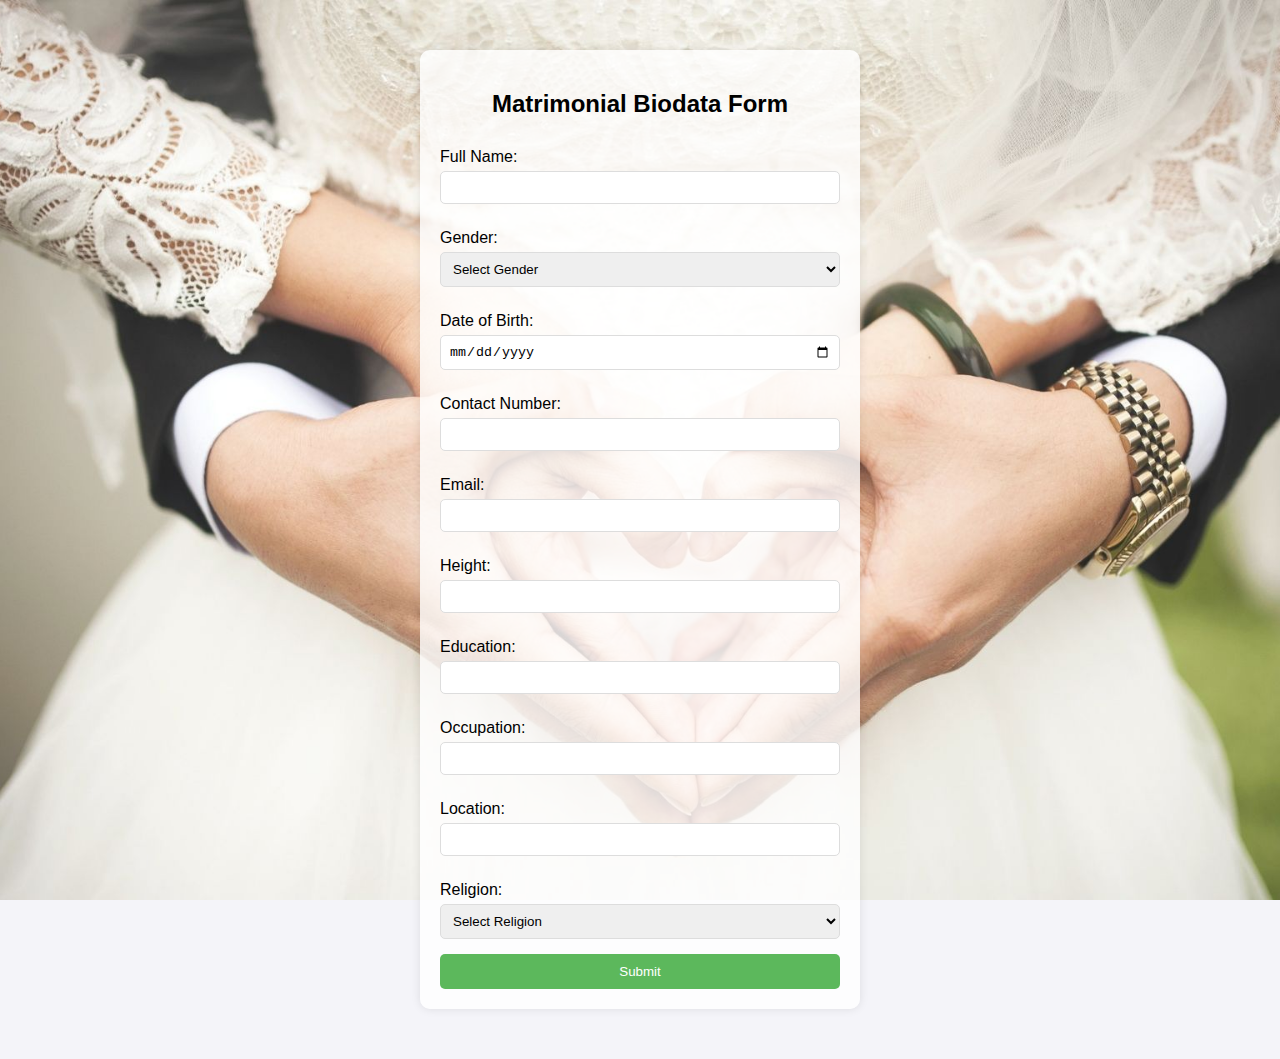
<file: Bio Data/index.html>
<!DOCTYPE html>
<html lang="en">
<head>
    <meta charset="UTF-8">
    <meta name="viewport" content="width=device-width, initial-scale=1.0">
    <title>Matrimonial Biodata Form</title>
    <link rel="stylesheet" href="style.css">
</head>
<body>
    <div class="form-container">
        <h2>Matrimonial Biodata Form</h2>
        <form id="biodataForm">
            <label for="name">Full Name:</label>
            <input type="text" id="name" name="name" required>
            
            <label for="gender">Gender:</label>
            <select id="gender" name="gender" required>
                <option value="">Select Gender</option>
                <option value="Male">Male</option>
                <option value="Female">Female</option>
            </select>

            <label for="dob">Date of Birth:</label>
            <input type="date" id="dob" name="dob" required>

            <label for="contact">Contact Number:</label>
            <input type="text" id="contact" name="contact" required>

            <label for="email">Email:</label>
            <input type="email" id="email" name="email" required>

            <label for="height">Height:</label>
            <input type="text" id="height" name="height" required>

            <label for="education">Education:</label>
            <input type="text" id="education" name="education" required>

            <label for="occupation">Occupation:</label>
            <input type="text" id="occupation" name="occupation" required>

            <label for="location">Location:</label>
            <input type="text" id="location" name="location" required>

            <label for="religion">Religion:</label>
            <select id="religion" name="religion" required>
                <option value="">Select Religion</option>
                <option value="Islam">Islam</option>
                <option value="Hinduism">Hinduism</option>
                <option value="Christianity">Christianity</option>
                <option value="Other">Other</option>
            </select>

            <button type="submit">Submit</button>
        </form>
        <div id="error-message" style="color: red;"></div>
    </div>
    <script src="script.js"></script>
</body>
</html>
</file>
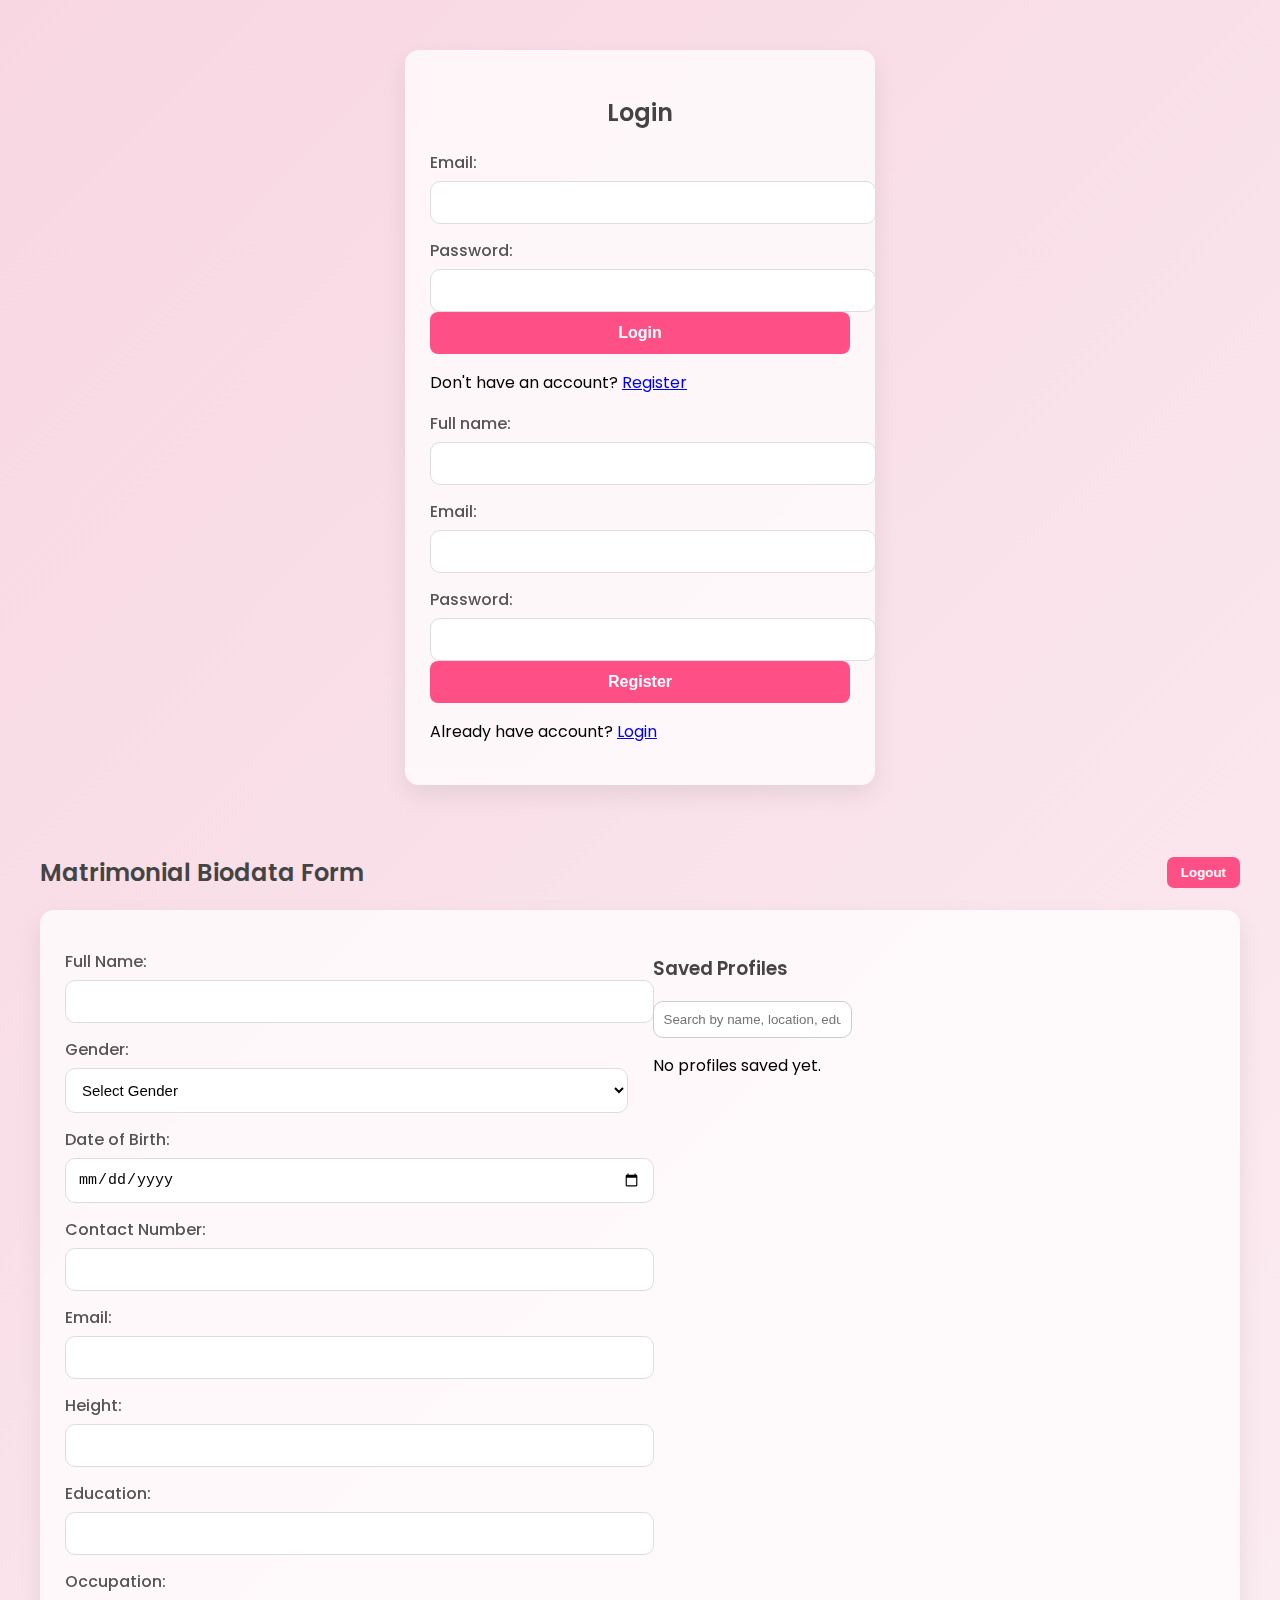
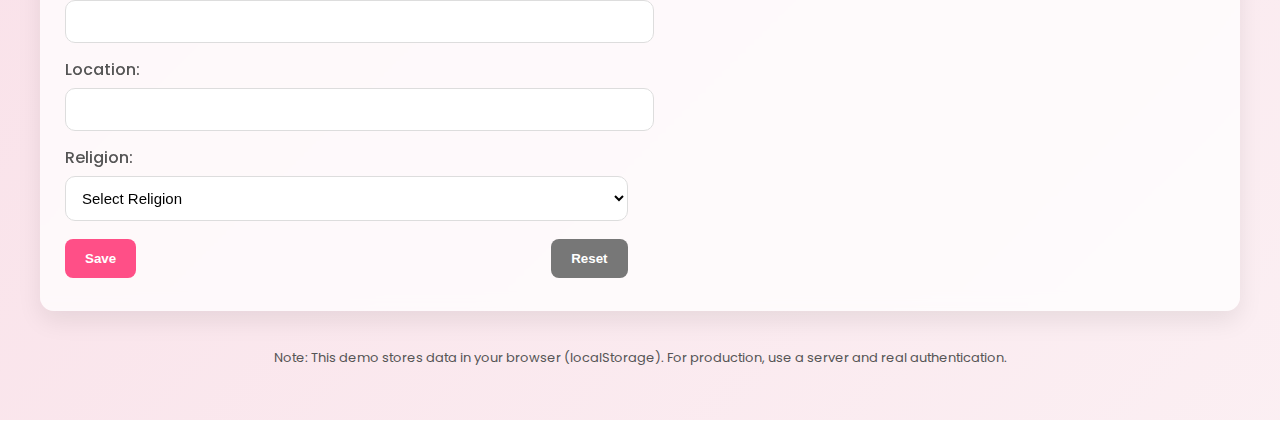
<file: Matrimoni/index.html>
<!DOCTYPE html>
<html lang="en">
<head>
    <meta charset="UTF-8" />
    <meta name="viewport" content="width=device-width, initial-scale=1.0"/>
    <title>Matrimonial Biodata - CRUD + Auth</title>
    <link rel="stylesheet" href="style.css" />
</head>
<body>
    <div class="app-wrapper">

        <!-- AUTH SECTION -->
        <div id="auth-section" class="card">
            <h2 id="auth-title">Login</h2>

            <div id="auth-forms">
                <form id="loginForm" class="auth-form">
                    <label for="loginEmail">Email:</label>
                    <input id="loginEmail" type="email" required />
                    <label for="loginPassword">Password:</label>
                    <input id="loginPassword" type="password" required />
                    <button type="submit">Login</button>
                    <p class="muted">Don't have an account? <a href="#" id="showRegister">Register</a></p>
                </form>

                <form id="registerForm" class="auth-form hidden">
                    <label for="regName">Full name:</label>
                    <input id="regName" type="text" required />
                    <label for="regEmail">Email:</label>
                    <input id="regEmail" type="email" required />
                    <label for="regPassword">Password:</label>
                    <input id="regPassword" type="password" required />
                    <button type="submit">Register</button>
                    <p class="muted">Already have account? <a href="#" id="showLogin">Login</a></p>
                </form>
            </div>

            <div id="auth-error" class="error"></div>
        </div>

        <!-- MAIN APP (hidden until logged in) -->
        <div id="main-app" class="hidden">
            <div class="topbar">
                <h2>Matrimonial Biodata Form</h2>
                <div>
                    <span id="user-greeting"></span>
                    <button id="logoutBtn" class="small-btn">Logout</button>
                </div>
            </div>

            <div class="card grid">
                <!-- Form -->
                <div>
                    <form id="biodataForm">
                        <input type="hidden" id="profileId" value="" />
                        <label for="name">Full Name:</label>
                        <input type="text" id="name" name="name" required>

                        <label for="gender">Gender:</label>
                        <select id="gender" name="gender" required>
                            <option value="">Select Gender</option>
                            <option value="Male">Male</option>
                            <option value="Female">Female</option>
                        </select>

                        <label for="dob">Date of Birth:</label>
                        <input type="date" id="dob" name="dob" required>

                        <label for="contact">Contact Number:</label>
                        <input type="text" id="contact" name="contact" required>

                        <label for="email">Email:</label>
                        <input type="email" id="email" name="email" required>

                        <label for="height">Height:</label>
                        <input type="text" id="height" name="height" required>

                        <label for="education">Education:</label>
                        <input type="text" id="education" name="education" required>

                        <label for="occupation">Occupation:</label>
                        <input type="text" id="occupation" name="occupation" required>

                        <label for="location">Location:</label>
                        <input type="text" id="location" name="location" required>

                        <label for="religion">Religion:</label>
                        <select id="religion" name="religion" required>
                            <option value="">Select Religion</option>
                            <option value="Islam">Islam</option>
                            <option value="Hinduism">Hinduism</option>
                            <option value="Christianity">Christianity</option>
                            <option value="Other">Other</option>
                        </select>

                        <div class="form-actions">
                            <button id="saveBtn" type="submit">Save</button>
                            <button id="resetBtn" type="button" class="secondary">Reset</button>
                        </div>
                    </form>

                    <div id="error-message" class="error"></div>
                </div>

                <!-- Profiles list -->
                <div>
                    <h3>Saved Profiles</h3>
                    <input id="searchInput" placeholder="Search by name, location, education..." />
                    <div id="profilesList" class="profiles-list"></div>
                </div>
            </div>
        </div>

        <footer class="muted small">Note: This demo stores data in your browser (localStorage). For production, use a server and real authentication.</footer>
    </div>

    <script src="script.js"></script>
</body>
</html>
</file>
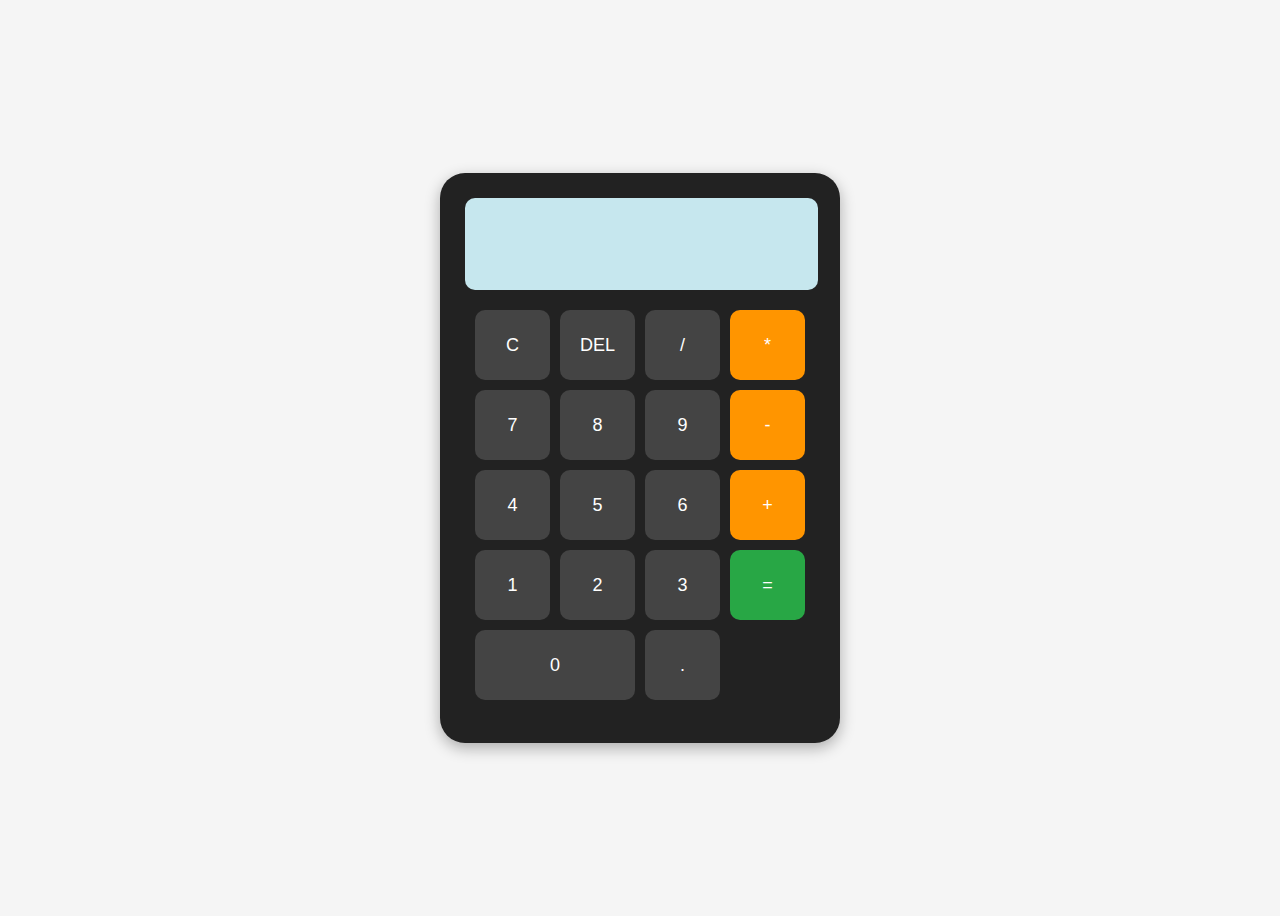
<file: CALCULATORS/calculator.html>
<!DOCTYPE html>
<html lang="en">
<head>
    <meta charset="UTF-8">
    <meta name="viewport" content="width=device-width, initial-scale=1.0">
    <title>Basic Calculator</title>
    <link rel="stylesheet" href="style.css">
</head>
<body>
    <div class="calculator">
        <input type="text" id="display" readonly>

        <div class="buttons">
            <button onclick="clearDisplay()">C</button>
            <button onclick="deleteLast()">DEL</button>
            <button onclick="appendValue('/')">/</button>
            <button onclick="appendValue('*')">*</button>

            <button onclick="appendValue('7')">7</button>
            <button onclick="appendValue('8')">8</button>
            <button onclick="appendValue('9')">9</button>
            <button onclick="appendValue('-')">-</button>

            <button onclick="appendValue('4')">4</button>
            <button onclick="appendValue('5')">5</button>
            <button onclick="appendValue('6')">6</button>
            <button onclick="appendValue('+')">+</button>

            <button onclick="appendValue('1')">1</button>
            <button onclick="appendValue('2')">2</button>
            <button onclick="appendValue('3')">3</button>
            <button onclick="calculateResult()">=</button>

            <button onclick="appendValue('0')" class="zero">0</button>
            <button onclick="appendValue('.')">.</button>
        </div>
    </div>

    <script src="script.js"></script>
</body>
</html>
</file>
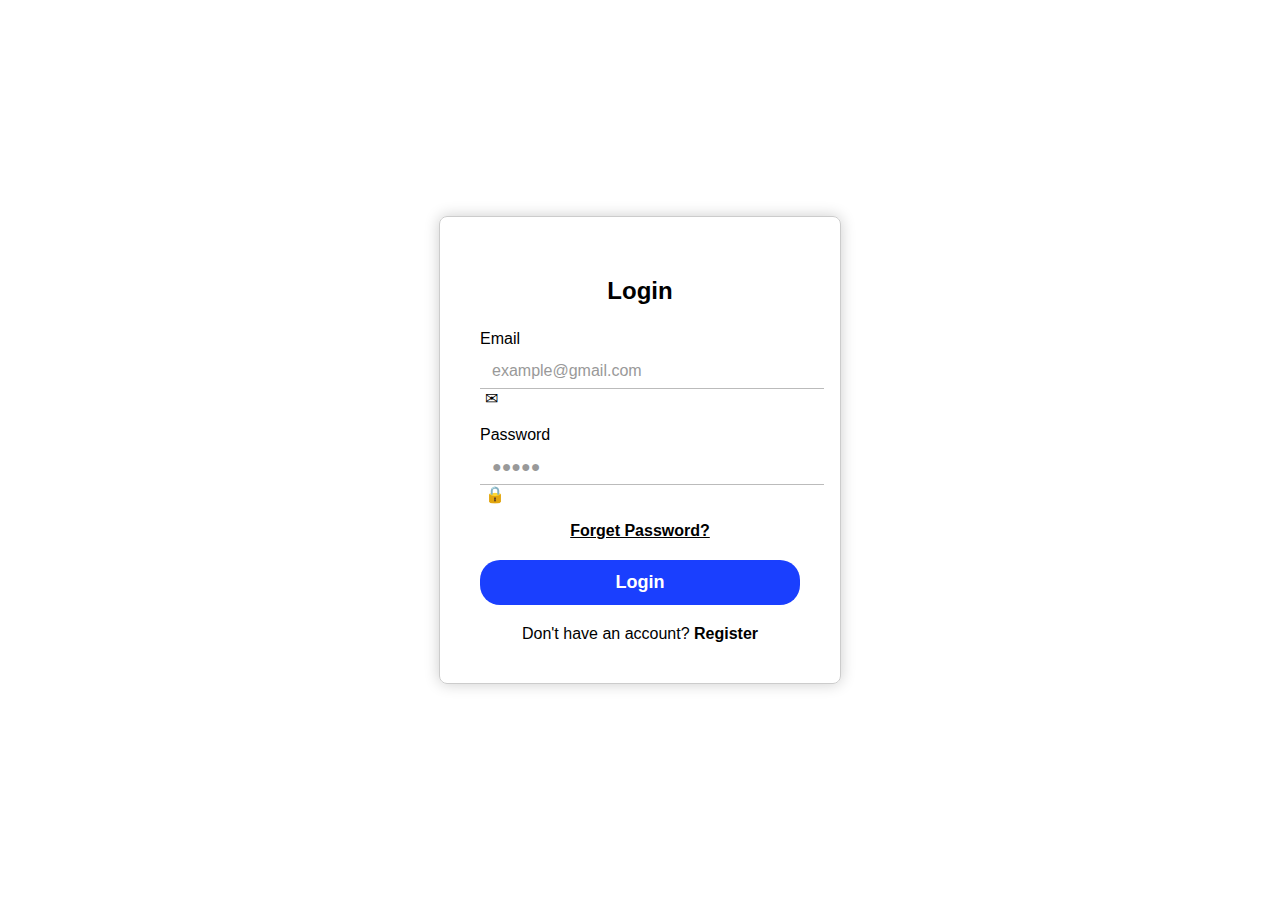
<file: News Cover/login.html>
<!DOCTYPE html>
<html lang="en">
<head>
<meta charset="UTF-8" />
<meta name="viewport" content="width=device-width, initial-scale=1" />
<title>Login</title>
<style>
  body, html {
    height: 100%;
    margin: 0;
    font-family: Arial, sans-serif;
    background: url('https://images.unsplash.com/photo-1506744038136-46273834b3fb?auto=format&fit=crop&w=1470&q=80') no-repeat center center fixed;
    background-size: cover;
    display: flex;
    justify-content: center;
    align-items: center;
  }
  .login-box {
    background: rgba(255, 255, 255, 0.3);
    border: 1px solid #ccc;
    border-radius: 8px;
    padding: 40px;
    width: 320px;
    box-shadow: 0 0 15px rgba(0,0,0,0.2);
    text-align: center;
  }
  .login-box h2 {
    margin-bottom: 25px;
    font-weight: bold;
  }
  .input-group {
    text-align: left;
    margin-bottom: 18px;
  }
  .input-group label {
    display: block;
    margin-bottom: 6px;
  }
  .input-group input[type="email"],
  .input-group input[type="password"] {
    width: 100%;
    padding: 8px 12px;
    border: none;
    border-bottom: 1px solid #bbb;
    background: transparent;
    outline: none;
    font-size: 16px;
  }
  .input-group input[type="email"]::placeholder,
  .input-group input[type="password"]::placeholder {
    color: #999;
  }
  .input-icons {
    display: inline-block;
    margin-left: 5px;
    vertical-align: middle;
  }
  .forget-password {
    display: block;
    margin-bottom: 20px;
    color: #000;
    font-weight: bold;
    cursor: pointer;
    text-decoration: underline;
  }
  .login-button {
    width: 100%;
    padding: 12px;
    border: none;
    background: #1a3ffe;
    color: white;
    font-weight: bold;
    border-radius: 20px;
    cursor: pointer;
    font-size: 18px;
  }
  .register-text {
    margin-top: 20px;
    color: #000;
  }
  .register-text b {
    cursor: pointer;
    font-weight: 700;
  }
</style>
</head>
<body>
  <div class="login-box">
    <h2>Login</h2>
    <div class="input-group">
      <label for="email">Email</label>
      <input type="email" id="email" placeholder="example@gmail.com" />
      <span class="input-icons">✉</span>
    </div>
    <div class="input-group">
      <label for="password">Password</label>
      <input type="password" id="password" placeholder="●●●●●" />
      <span class="input-icons">🔒</span>
    </div>
    <a class="forget-password" href="#">Forget Password?</a>
    <button class="login-button">Login</button>
    <div class="register-text">Don't have an account? <b>Register</b></div>
  </div>
</body>
</html>
</file>
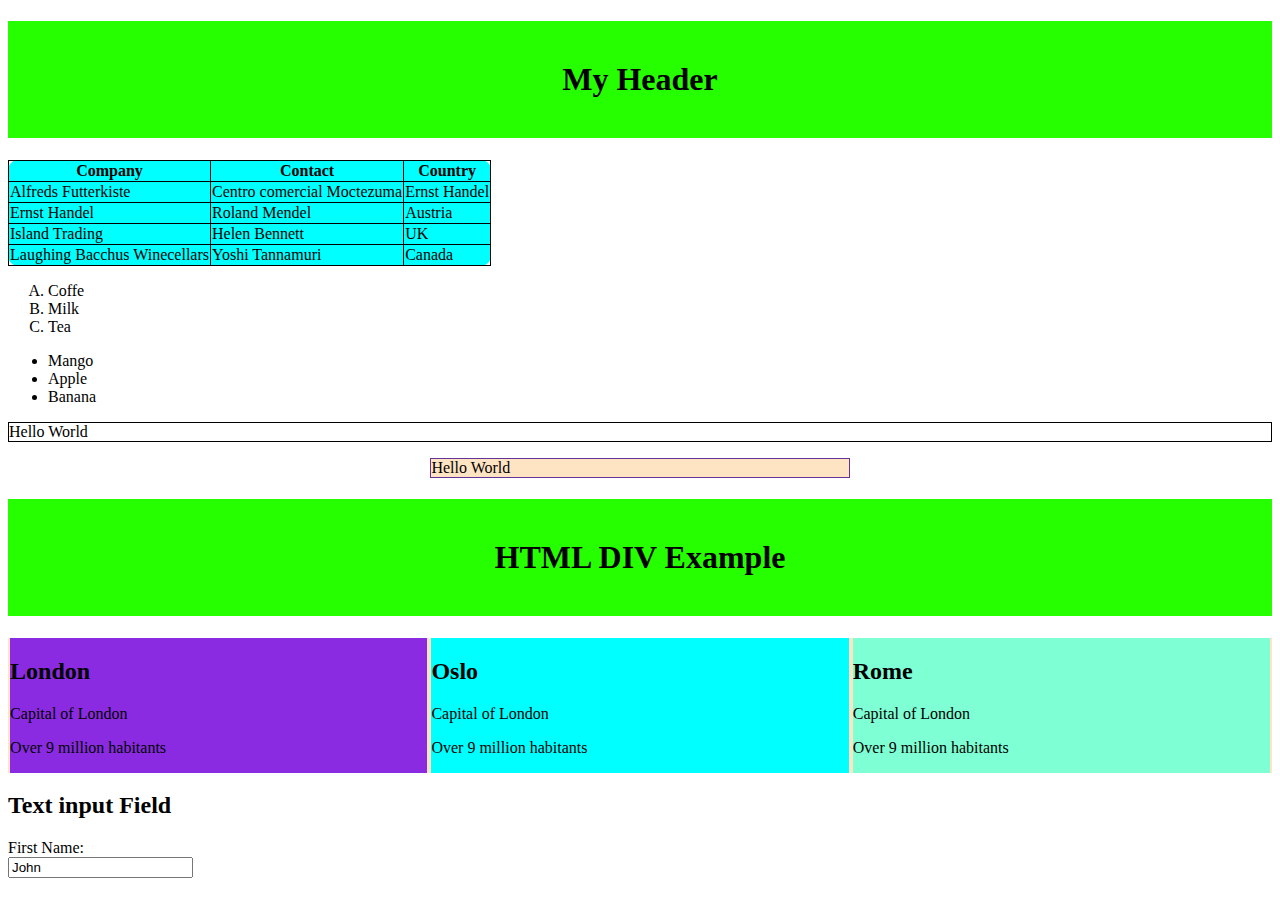
<file: News Cover/practise.html>
<!DOCTYPE html>
<html lan="eng">
    <head>
        <title>The id Attribute</title>
        <h1>My Header</h1>
        
    </head>
    <style>
       table,th,td {
            width:auto;
            border: 1px solid black;
            border-collapse: collapse;
            background-color: aqua;
            border-radius: 10px;
            padding: 10px, 2px, 8px,5px;
        }
        h1 {
            background-color: rgb(38, 255, 0);
            padding: 40px;
            width: auto;
            text-align: center;
        }
        div {
            width: 33%;
            margin: auto;
            background-color: bisque;
            
        }
        div.mycontainer div {
            float:right;
        }

        .mycontainer {
            width:auto;
            display: flex;
         
            
        }
    </style>
        <body>
            <table>
                <tr>
                    <th>Company</th>
                    <th>Contact</th>
                    <th>Country</th>
                </tr>
                <tr>
                    <td>Alfreds Futterkiste</td>
                    <td>Centro comercial Moctezuma</td>
                    <td>Ernst Handel</td>
                </tr>
                <tr>
                    <td>Ernst Handel</td>
                    <td>Roland Mendel</td>
                    <td>Austria</td>
                  </tr>
                  <tr>
                    <td>Island Trading</td>
                    <td>Helen Bennett</td>
                    <td>UK</td>
                  </tr>
                  <tr>
                    <td>Laughing Bacchus Winecellars</td>
                    <td>Yoshi Tannamuri</td>
                    <td>Canada</td>
                    </tr>

            </table>
           <ol type="A">
            <li>Coffe</li>
            <li>Milk</li>
            <li>Tea</li>
           </ol>

           <ul>
            <li>Mango</li>
            <li>Apple</li>
            <li>Banana</li>
           </ul>

           <p style="border: 1px solid black">Hello World</p>
           <div style="border: 1px solid rebeccapurple">Hello World</div>
           <h1>HTML DIV Example</h1>

           <div class="mycontainer">
           <div style="background-color:blueviolet">
            <h2>London</h2>
            <p>Capital of London</p>
            <p>Over 9 million habitants</p>
           </div>

           
           <div style="background-color:aqua ;">
            <h2>Oslo</h2>
            <p>Capital of London</p>
            <p>Over 9 million habitants</p>
           </div>

           
           <div style="background-color:aquamarine ;">
            <h2>Rome</h2>
            <p>Capital of London</p>
            <p>Over 9 million habitants</p>
           </div>

        </div>

        <h2>Text input Field</h2>
        <form>
            <label>First Name:</label><br>
            <input type="text" id="fname" name="fname" value="John"><br>

        </form>
        </body>
   
</html>
</file>
<file: Bio Data/style.css>
body {
    font-family: Arial, sans-serif;
    background-color: #f4f4f9;
    margin: 0;
    padding: 0;
    background-image: url('background.jpg'); 
    background-size: cover; 
    background-position: center;
    background-attachment: fixed; 
}

.form-container {
    width: 400px;
    margin: 50px auto;
    padding: 20px;
    background-color: rgba(255, 255, 255, 0.8); 
    box-shadow: 0px 0px 10px rgba(0, 0, 0, 0.1);
    border-radius: 10px;
}

h2 {
    text-align: center;
    margin-bottom: 20px;
}

form {
    display: flex;
    flex-direction: column;
}

label {
    margin: 10px 0 5px;
}

input, select {
    padding: 8px;
    margin-bottom: 15px;
    border: 1px solid #ddd;
    border-radius: 5px;
}

button {
    padding: 10px;
    background-color: #5cb85c;
    color: white;
    border: none;
    border-radius: 5px;
    cursor: pointer;
}

button:hover {
    background-color: #4cae4c;
}
</file>
<file: Matrimoni/style.css>
/* ------------------------------
   GENERAL STYLE
------------------------------ */
@import url('https://fonts.googleapis.com/css2?family=Poppins:wght@300;400;500;600&display=swap');

body {
    font-family: 'Poppins', sans-serif;
    margin: 0;
    padding: 0;
    background: linear-gradient(135deg, #f8d7e2, #fdfbfb, #d5e8ff);
    background-size: 300% 300%;
    animation: gradientMove 10s ease infinite;
}

/* Animated gradient background */
@keyframes gradientMove {
    0% { background-position: 0% 50%; }
    50% { background-position: 100% 50%; }
    100% { background-position: 0% 50%; }
}

.app-wrapper {
    width: 95%;
    max-width: 1200px;
    margin: 40px auto;
}

/* ------------------------------
   CARD STYLE (GLASS EFFECT)
------------------------------ */
.card {
    background: rgba(255, 255, 255, 0.75);
    padding: 25px;
    border-radius: 14px;
    backdrop-filter: blur(8px);
    box-shadow: 0 10px 25px rgba(0,0,0,0.08);
    margin-bottom: 25px;
    transition: 0.3s;
}

.card:hover {
    box-shadow: 0 12px 30px rgba(0,0,0,0.12);
}

/* ------------------------------
   HEADINGS
------------------------------ */
h2 {
    font-weight: 600;
    text-align: center;
    margin-bottom: 20px;
    color: #444;
}

h3 {
    font-weight: 600;
    color: #444;
}

/* ------------------------------
   FORM ELEMENTS
------------------------------ */
label {
    margin-top: 14px;
    font-weight: 500;
    color: #555;
    display: block;
}

input[type="text"],
input[type="email"],
input[type="date"],
input[type="password"],
select,
textarea {
    width: 100%;
    padding: 12px;
    margin-top: 6px;
    border-radius: 10px;
    border: 1.5px solid #ddd;
    background: #fff;
    transition: 0.3s;
    font-size: 15px;
}

input:focus,
select:focus,
textarea:focus {
    border-color: #ff4f87;
    box-shadow: 0 0 5px rgba(255, 79, 135, 0.4);
}

/* ------------------------------
   BUTTONS
------------------------------ */
button {
    border: none;
    border-radius: 8px;
    padding: 12px 20px;
    cursor: pointer;
    font-weight: 600;
    transition: 0.3s;
}

button#saveBtn {
    background: #ff4f87;
    color: white;
}

button#saveBtn:hover {
    background: #e63b72;
}

button.secondary {
    background: #777;
    color: #fff;
}

button.secondary:hover {
    background: #555;
}

/* mini-button */
.small-btn {
    padding: 8px 14px;
    background: #ff4f87;
    color: white;
    border-radius: 7px;
}

.small-btn:hover {
    background: #e63b72;
}

/* form action buttons */
.form-actions {
    margin-top: 18px;
    display: flex;
    justify-content: space-between;
}

/* ------------------------------
   GRID
------------------------------ */
.grid {
    display: grid;
    gap: 25px;
}
@media (min-width: 850px) {
    .grid {
        grid-template-columns: 1fr 1fr;
    }
}

/* ------------------------------
   AUTH (LOGIN / REGISTER)
------------------------------ */
.auth-form input {
    background: #fff;
    border-radius: 10px;
}

.auth-form button {
    width: 100%;
    background: #ff4f87;
    color: #fff;
    font-size: 16px;
}

.auth-form button:hover {
    background: #e63b72;
}

#auth-section {
    max-width: 420px;
    margin: 50px auto;
}

.error {
    color: #d70000;
    margin-top: 8px;
    font-weight: 500;
}

/* ------------------------------
   PROFILE LIST CARDS
------------------------------ */
.profiles-list {
    max-height: 600px;
    overflow-y: auto;
    padding-right: 5px;
}

.profile-card {
    background: rgba(255, 255, 255, 0.6);
    padding: 14px;
    border-radius: 12px;
    box-shadow: 0 4px 15px rgba(0,0,0,0.08);
    display: flex;
    justify-content: space-between;
    margin-bottom: 15px;
    transition: 0.25s;
}

.profile-card:hover {
    transform: translateY(-3px);
    box-shadow: 0 6px 20px rgba(0,0,0,0.12);
}

.profile-meta strong {
    font-size: 18px;
    font-weight: 600;
    color: #222;
}

.profile-meta .muted {
    color: #666;
    font-size: 14px;
}

.profile-actions button {
    margin-left: 8px;
    border-radius: 7px;
}

/* Search bar styling */
#searchInput {
    margin-bottom: 15px;
    border-radius: 10px;
    border: 1.5px solid #ccc;
    padding: 10px;
}

/* ------------------------------
   TOP BAR
------------------------------ */
.topbar {
    display: flex;
    justify-content: space-between;
    align-items: center;
}

#user-greeting {
    font-weight: 600;
    color: #444;
}

/* ------------------------------
   FOOTER
------------------------------ */
footer {
    text-align: center;
    padding: 12px;
    color: #555;
    font-size: 13px;
}
</file>
<file: CALCULATORS/style.css>
body {
    background-color: #f5f5f5;
    font-family: Arial, sans-serif;
    display: flex;
    justify-content: center;
    align-items: center;
    height: 100vh;
    background-image: url("https://www.shutterstock.com/image-photo/businessman-using-calculator-bookkeeping-payroll-600nw-2458502247.jpg");
    background-size: cover;
}

.calculator {
    background-color: #222;
    padding: 25px;
    border-radius: 25px;
    text-align: center;
    box-shadow: 0 5px 15px rgba(0,0,0,0.3);
    width: 350px;
    height: 520px;
}


#display {
    width: 100%;
    height: 90px;
    font-size: 30px;
    text-align: right;
    border: none;
    border-radius: 10px;
    margin-bottom: 10px;
    padding-right: 1px;
    background-color: rgb(198, 231, 238);
    color: #000000;
}

.buttons {
    display: grid;
    grid-template-columns: repeat(4, 1fr);
    gap: 10px;
    height: 80px;
    padding: 10px;
}

button {
    height: 70px;
    font-size: 18px;
    border: none;
    border-radius: 10px;
    cursor: pointer;
    background-color: #444;
    color: white;
    padding: 10px;
    transition: 0.2s;
}

button:hover {
    background-color: #666;
}

button.zero {
    grid-column: span 2;
}

button:nth-child(4n) {
    background-color: #ff9500;
}

button:nth-child(4n):hover {
    background-color: #ffa733;
}

button:nth-child(16) {
    background-color: #28a745;
}

button:nth-child(16):hover {
    background-color: #34ce57;
}
</file>
